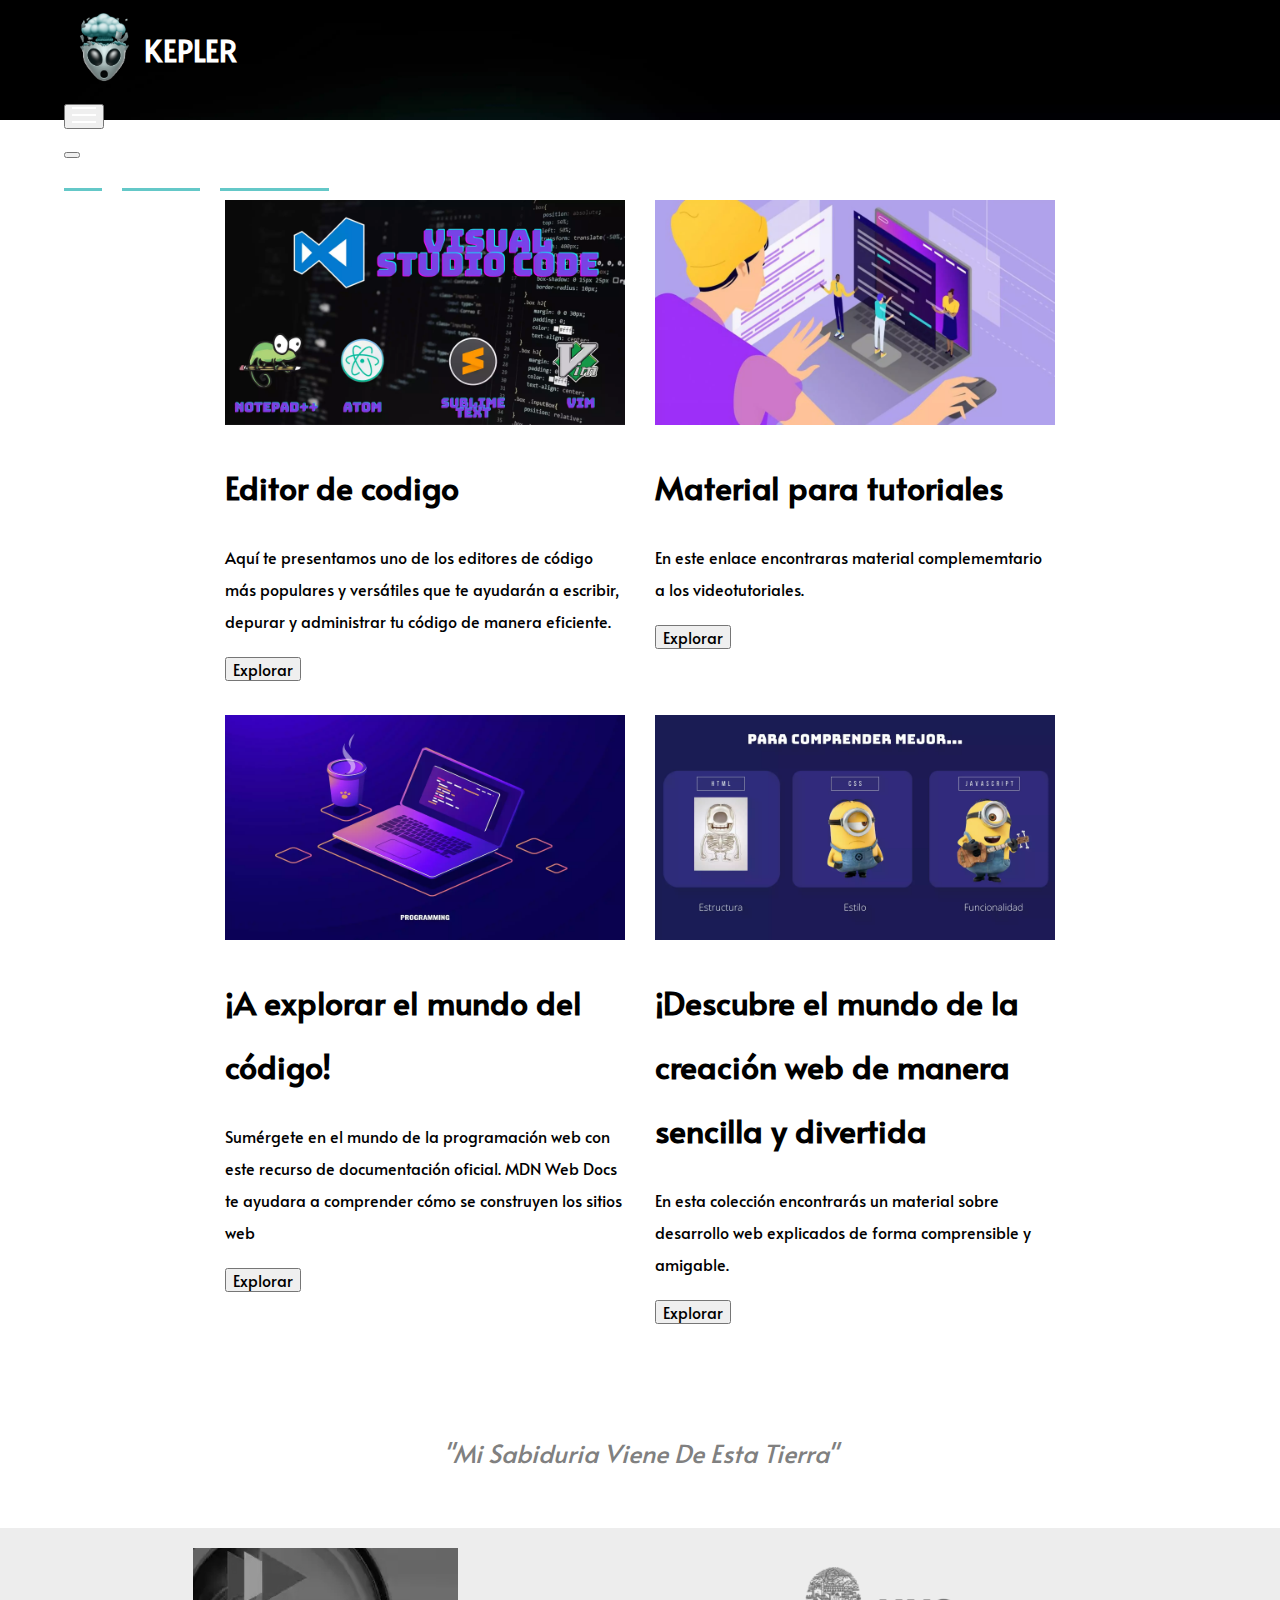
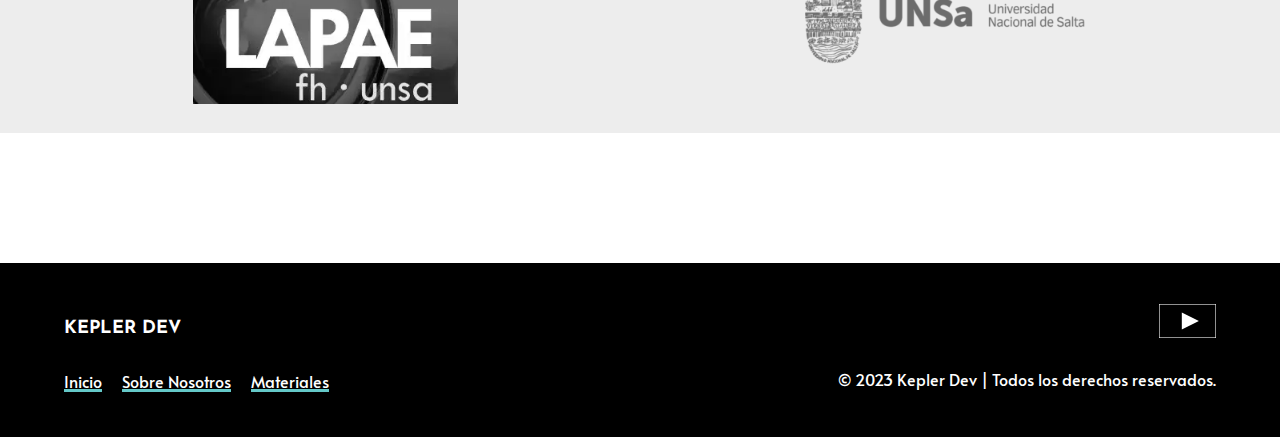
<file: pages/materiales.html>
<!DOCTYPE html>
<html lang="es">
  <head>
    <meta charset="UTF-8" />
    <meta name="viewport" content="width=device-width, initial-scale=1.0" />

    <link
      rel="icon"
      type="image/png"
      sizes="32x32"
      href="/images/863757bd0e79797a060afe7d72c6b04c-sticker.PNG"
    />
    <link rel="preconnect" href="https://fonts.googleapis.com" />
    <link rel="preconnect" href="https://fonts.gstatic.com" crossorigin />
    <link
      href="https://fonts.googleapis.com/css2?family=Alata&family=Josefin+Sans:wght@300&display=swap"
      rel="stylesheet"
    />
    <link
      href="https://cdn.jsdelivr.net/npm/bootstrap@5.3.2/dist/css/bootstrap.min.css"
      rel="stylesheet"
      integrity="sha384-T3c6CoIi6uLrA9TneNEoa7RxnatzjcDSCmG1MXxSR1GAsXEV/Dwwykc2MPK8M2HN"
      crossorigin="anonymous"
    />
    <link rel="stylesheet" href="/css/normalize.css" />
    <link rel="stylesheet" href="/css/style.css" />
    <title>Kepler | Desarrollo Web | Materiales</title>
  </head>
  <body>
    <header class="header">
      <div class="navBar">
        <nav class="contenedor navbar navbar-expand-sm">
          <div class="logo">
            <a class="logo" href="/index.html">
              <img class="logo-imagen" src="/images/kepler.PNG" alt="" />
              <h1 class="logo-text">Kepler</h1>
            </a>
          </div>

          <button
            class="navbar-toggler btn btn-outline-light"
            type="button"
            data-bs-toggle="offcanvas"
            data-bs-target="#offcanvasNavbar"
            aria-controls="offcanvasNavbar"
            aria-label="Toggle navigation"
          >
            <img src="/images/icon-hamburger.svg" alt="" />
          </button>
          <div
            class="offcanvas offcanvas-end"
            tabindex="-1"
            id="offcanvasNavbar"
            aria-labelledby="offcanvasNavbarLabel"
          >
            <div class="offcanvas-header">
              <button
                type="button"
                class="btn-close"
                data-bs-dismiss="offcanvas"
                aria-label="Close"
              ></button>
            </div>
            <div class="offcanvas-body">
              <ul
                class="menu-navegacion_item justify-content-end flex-grow-1 pe-3"
              >
                <li><a href="/index.html">Inicio</a></li>
                <li><a href="materiales.html">Materiales</a></li>
                <li><a href="nosotros.html">Sobre Nosotros</a></li>
              </ul>
            </div>
          </div>
        </nav>
      </div>
    </header>

    <main>
      <div class="cards-grid-materiales contenedor"></div>
      <section class="bg-bar-insti">
        <p class="text-center">"Mi sabiduria viene de esta tierra"</p>
        <article class="bar-insti">
          <div>
            <a href=http://hum.unsa.edu.ar/index.php/institutos-de-investigacion/9-uncategorised/124-lapae-lapae-laboratorio-de-produccion-audiovisual-y-experimental-de-la-facultad-de-humanidades"
              ><img
                class="img-bar-insti"
                src="/images/mobile/lapae.webp"
                alt="logo Lapae"
            /></a>
          </div>
          <div>
            <a href="https://www.unsa.edu.ar/">  <img
              class="img-bar-insti"
              src="/images/mobile/logo-unsa.png"
              alt="Logo UNSa"
            /></a>
                      
          </div>
        </article>
      </section>
    </main>

    <footer class="footer">
      <div class="contenedor footer-info">
        <div class="footer-info_brand-nav">
          <div>
            <p>Kepler Dev</p>
          </div>
          <div>
            <ul class="menu-navegacion_item">
              <li><a href="/index.html">Inicio</a></li>
              <li><a href="nosotros.html">Sobre Nosotros</a></li>
              <li><a href="materiales.html">Materiales</a></li>
            </ul>
          </div>
        </div>
        <div class="footer-info_copy">
          <div>
            <a href="https://www.youtube.com/@keplerkepler4349/featured"
              ><img class="img-icon" src="/images/icono-youtube.svg" alt=""
            /></a>
          </div>
          <div>
            <p>&copy; 2023 Kepler Dev | Todos los derechos reservados.</p>
          </div>
        </div>
      </div>
    </footer>
    <script src="../scripts.js"></script>
    <script
      src="https://cdn.jsdelivr.net/npm/bootstrap@5.3.2/dist/js/bootstrap.bundle.min.js"
      integrity="sha384-C6RzsynM9kWDrMNeT87bh95OGNyZPhcTNXj1NW7RuBCsyN/o0jlpcV8Qyq46cDfL"
      crossorigin="anonymous"
    ></script>
  </body>
</html>
</file>
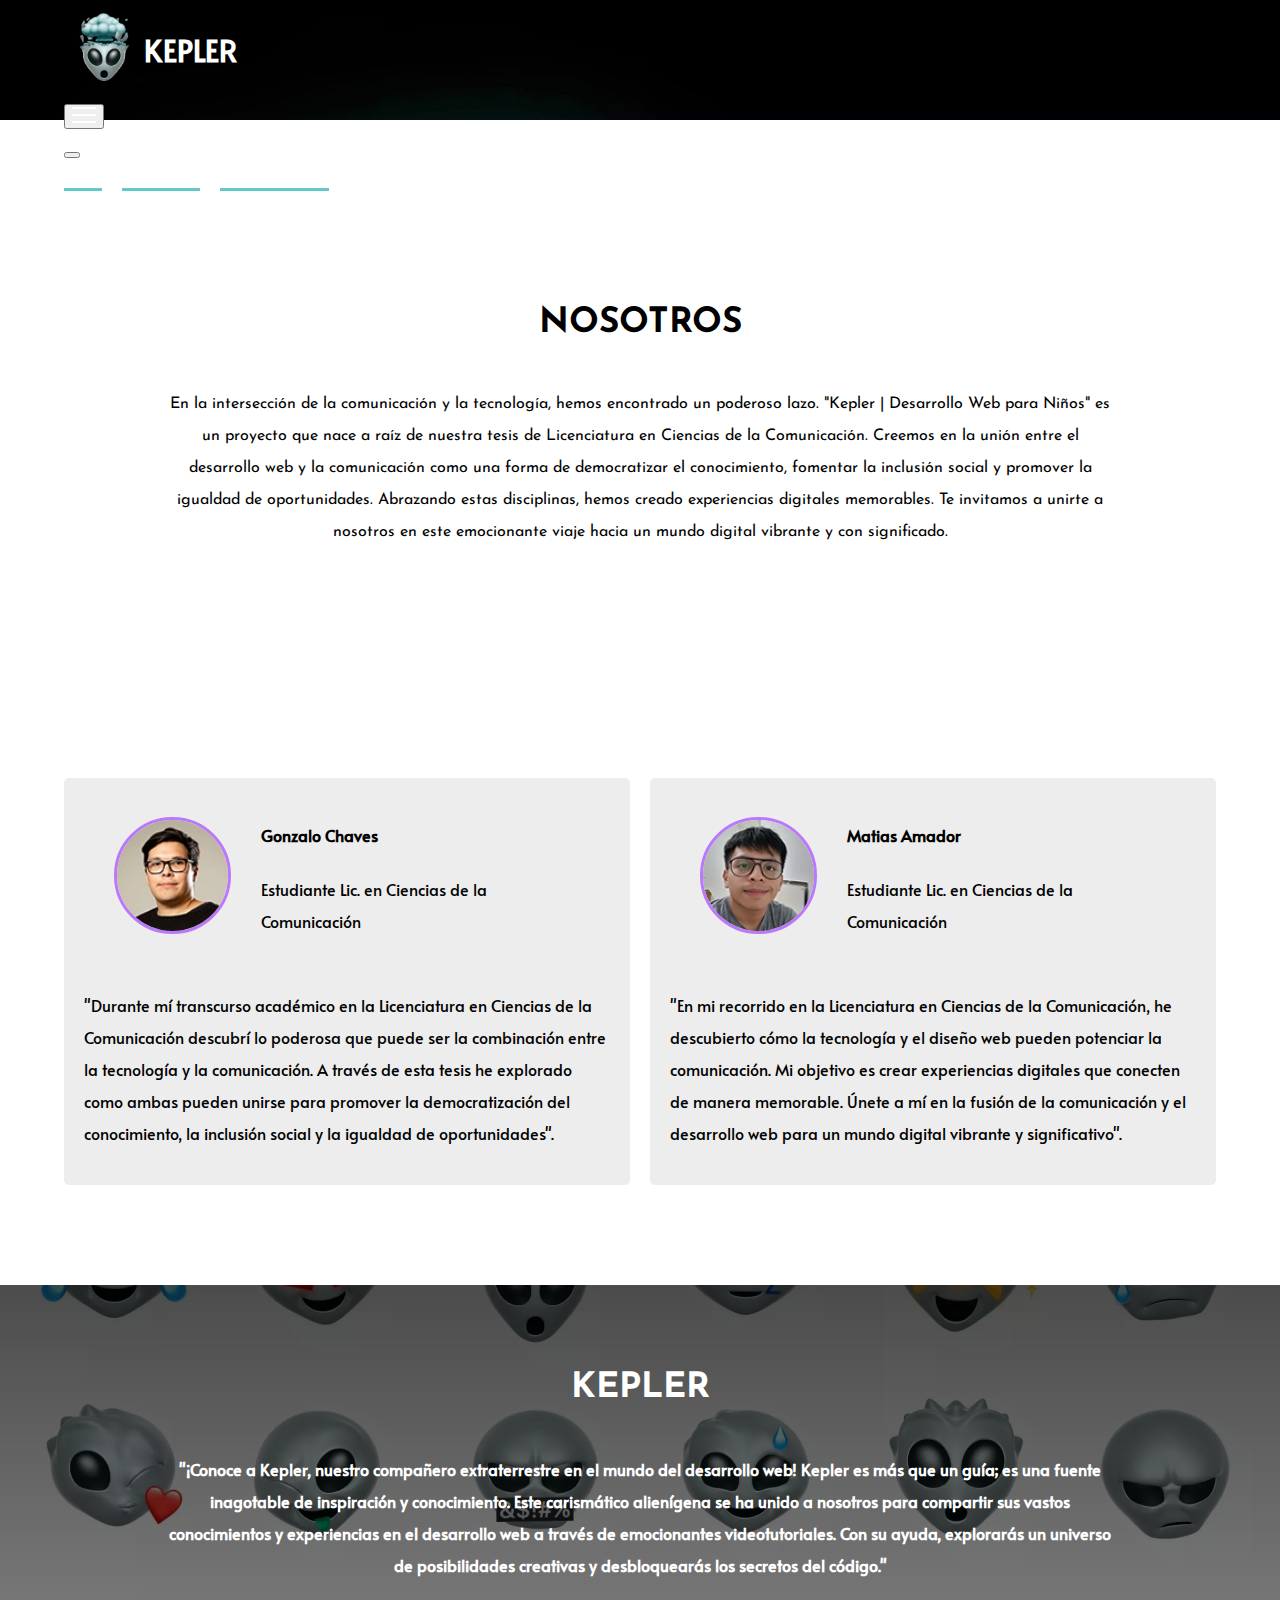
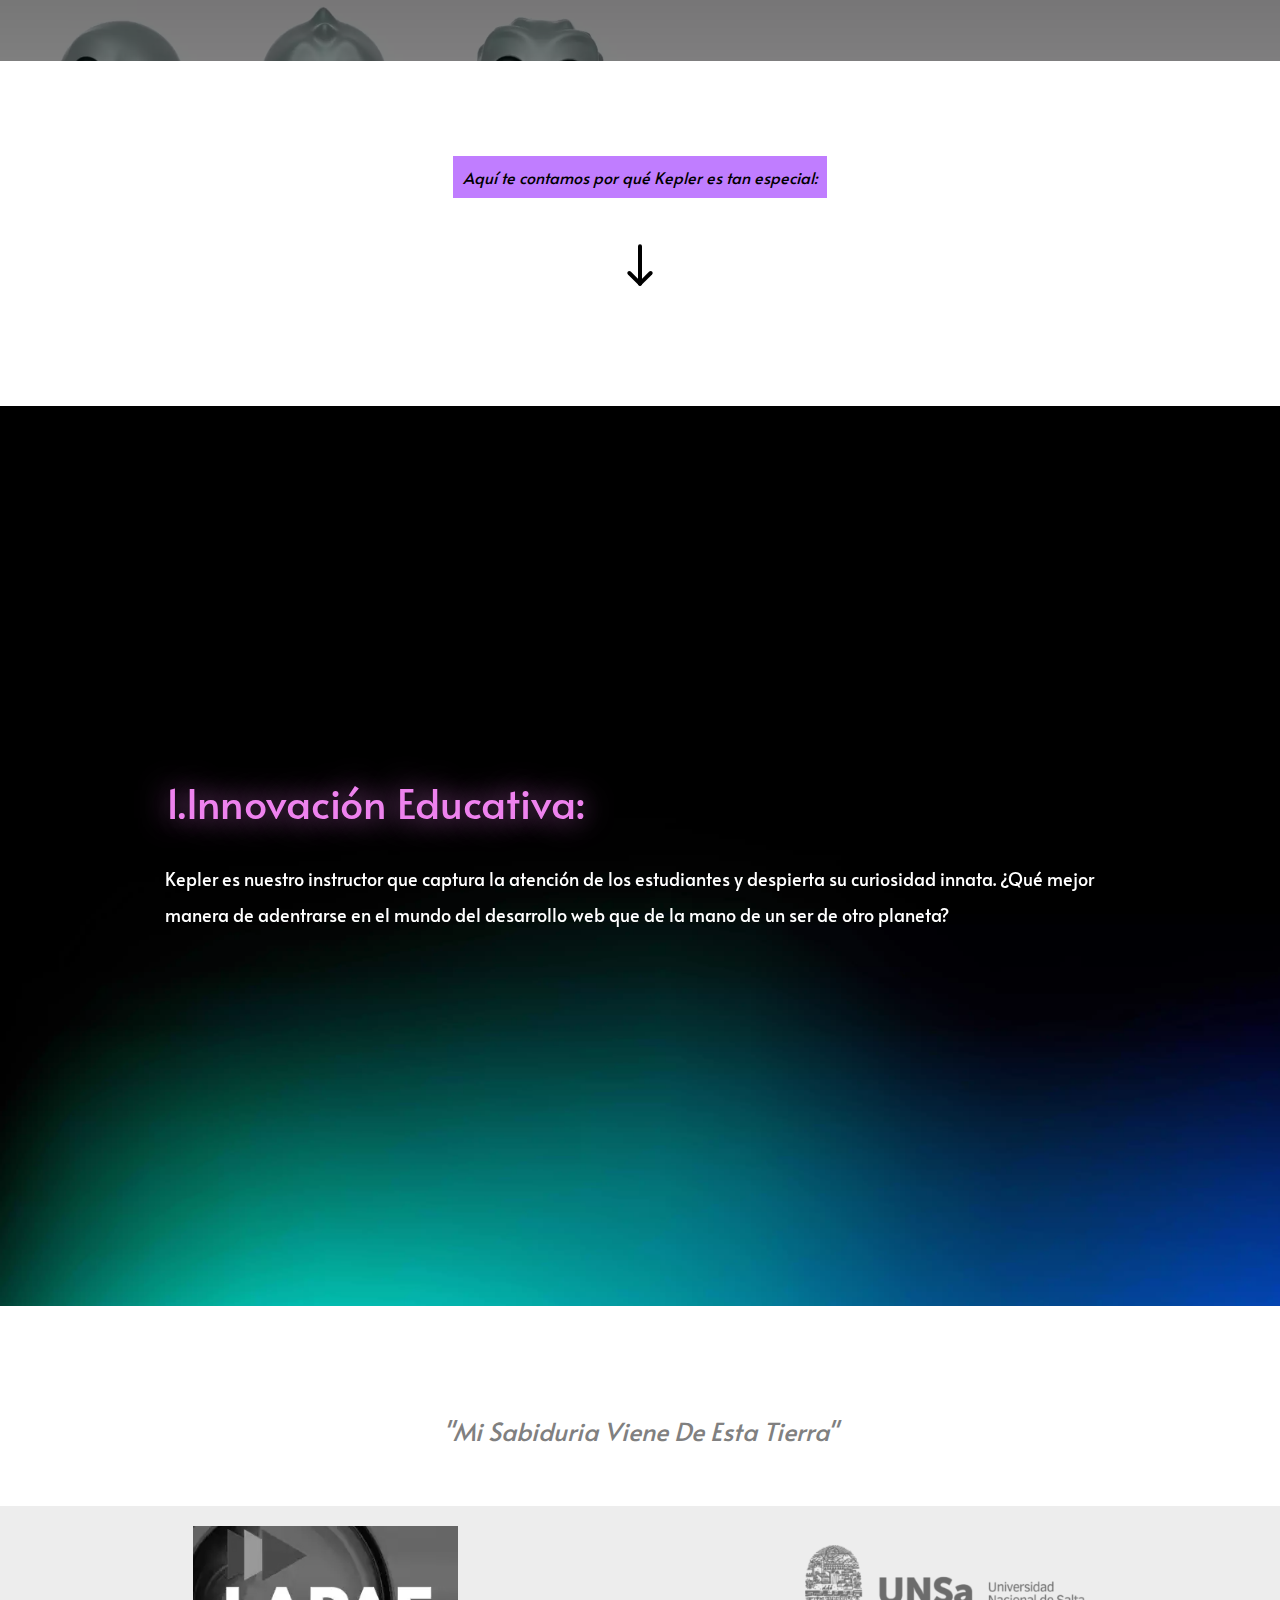
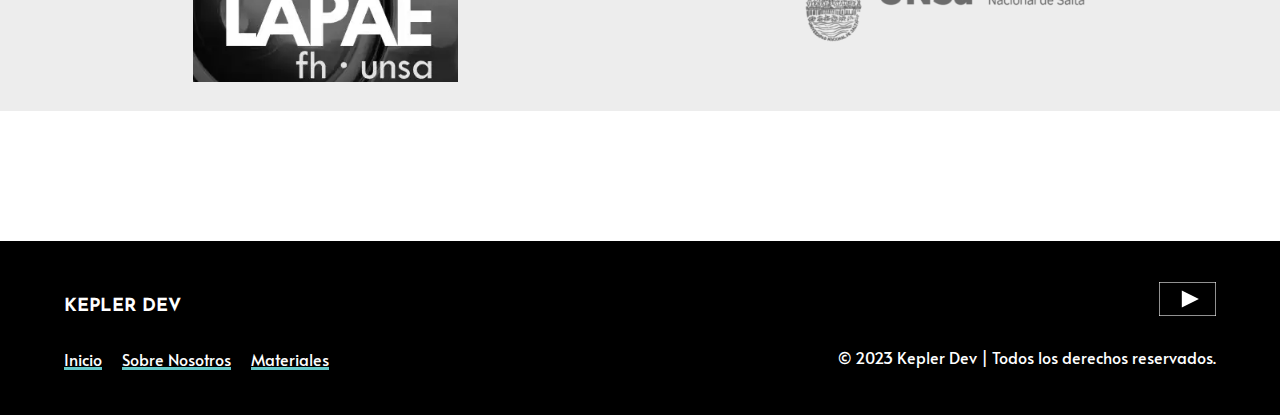
<file: pages/nosotros.html>
<!DOCTYPE html>
<html lang="es">
  <head>
    <meta charset="UTF-8" />
    <meta name="viewport" content="width=device-width, initial-scale=1.0" />

    <link
      rel="icon"
      type="image/png"
      sizes="32x32"
      href="/images/863757bd0e79797a060afe7d72c6b04c-sticker.PNG"
    />
    <link rel="preconnect" href="https://fonts.googleapis.com" />
    <link rel="preconnect" href="https://fonts.gstatic.com" crossorigin />
    <link
      href="https://fonts.googleapis.com/css2?family=Alata&family=Josefin+Sans:wght@300&display=swap"
      rel="stylesheet"
    />
    <link
      href="https://cdn.jsdelivr.net/npm/bootstrap@5.3.2/dist/css/bootstrap.min.css"
      rel="stylesheet"
      integrity="sha384-T3c6CoIi6uLrA9TneNEoa7RxnatzjcDSCmG1MXxSR1GAsXEV/Dwwykc2MPK8M2HN"
      crossorigin="anonymous"
    />
    <link
  rel="stylesheet"
  href="https://cdn.jsdelivr.net/npm/swiper@11/swiper-bundle.min.css"
/>

    <link rel="stylesheet" href="/css/normalize.css" />
    <link rel="stylesheet" href="/css/style.css" />
  
    <title>Kepler | Desarrollo Web | Sobre Nosotros</title>
  </head>
  <body>
    <header class="header">
      <div class="navBar">
        <nav class="contenedor navbar navbar-expand-sm">
          <div class="logo">
           
            <a class="logo" href="/index.html">
              <img
              class="logo-imagen"
              src="/images/kepler.PNG"
              alt=""
            />
              <h1 class="logo-text">Kepler</h1>
            </a>
          </div>

          <button
            class="navbar-toggler btn btn-outline-light"
            type="button"
            data-bs-toggle="offcanvas"
            data-bs-target="#offcanvasNavbar"
            aria-controls="offcanvasNavbar"
            aria-label="Toggle navigation"
          >
            <img src="/images/icon-hamburger.svg" alt="" />
          </button>
          <div
            class="offcanvas offcanvas-end"
            tabindex="-1"
            id="offcanvasNavbar"
            aria-labelledby="offcanvasNavbarLabel"
          >
            <div class="offcanvas-header">
              <button
                type="button"
                class="btn-close"
                data-bs-dismiss="offcanvas"
                aria-label="Close"
              ></button>
            </div>
            <div class="offcanvas-body">
              <ul
                class="menu-navegacion_item justify-content-end flex-grow-1 pe-3"
              >
                <li><a href="/index.html">Inicio</a></li>
                <li><a href="materiales.html">Materiales</a></li>
                <li><a href="nosotros.html">Sobre Nosotros</a></li>
               
              </ul>
            </div>
          </div>
        </nav>
      </div>
    </header>
    <main>
      <section>
        <div class="text-center info-nosotros-kepler">
          <h2>Nosotros</h2>
          <div class="contenedor-swiper">
            <p>En la intersección de la comunicación y la tecnología, hemos encontrado un poderoso lazo.
           "Kepler | Desarrollo Web para Niños"  es un proyecto que nace a raíz de nuestra tesis de Licenciatura en Ciencias de la Comunicación. Creemos en la unión entre el desarrollo web y la comunicación como una forma de democratizar el conocimiento, fomentar la inclusión social y promover la igualdad de oportunidades. Abrazando estas disciplinas, hemos creado experiencias digitales memorables. Te invitamos a unirte a nosotros en este emocionante viaje hacia un mundo digital vibrante y con significado.</p>
          </div>
        </div>
        <article class="cards-nosotros-grid contenedor">
          <div class="cards-nosotros">
            <div class="cards-nosotros-heading">
                <img src="/images/mobile/gonza.webp" alt="" />
              <div>
                <h4>Gonzalo Chaves</h4>
                <p>
                  Estudiante Lic. en Ciencias de la Comunicación 
                </p>
              </div>
            </div>
            <p>
              "Durante mí transcurso académico en la Licenciatura en Ciencias de la Comunicación descubrí lo poderosa que puede ser la combinación entre la tecnología y la comunicación. A través de esta tesis he explorado como ambas pueden unirse para promover la democratización del conocimiento, la inclusión social y la igualdad de oportunidades".
            </p>
          </div>
          <div class="cards-nosotros">
            <div class="cards-nosotros-heading">
              <img src="/images/mobile/matias.webp" alt="" />
              <div>  
                <h4>
                  <a href="">Matias Amador</a></h4>
                <p> Estudiante Lic. en Ciencias de la Comunicación    
                </p>
              </div>
            </div>
            <p>
              "En mi recorrido en la Licenciatura en Ciencias de la Comunicación, he descubierto cómo la tecnología y el diseño web pueden potenciar la comunicación. Mi objetivo es crear experiencias digitales que conecten de manera memorable. Únete a mí en la fusión de la comunicación y el desarrollo web para un mundo digital vibrante y significativo".
            </p>   
          </div>
        </article>
      </section>
      <section class="info-nosotros-kepler-bg">
        <article>
          <div class="text-center info-nosotros-kepler contenedor-swiper">
            <h2> Kepler</h2>
            <p>
              "¡Conoce a Kepler, nuestro compañero extraterrestre en el mundo del desarrollo web! Kepler es más que un guía; es una fuente inagotable de inspiración y conocimiento. Este carismático alienígena se ha unido a nosotros para compartir sus vastos conocimientos y experiencias en el desarrollo web a través de emocionantes videotutoriales. Con su ayuda, explorarás un universo de posibilidades creativas y desbloquearás los secretos del código."
            </p>
          </div>
         
        </article>
      </section>
      <div style="margin-bottom: 10rem;" class="text-center"> 
        <span class="text-deco">Aquí te contamos por qué Kepler es tan especial:</span> 
        <div style="margin-top: 4rem;"><svg xmlns="http://www.w3.org/2000/svg" class="icon icon-tabler icon-tabler-arrow-narrow-down" width="64" height="64" viewBox="0 0 24 24" stroke-width="1.5" stroke="#000000" fill="none" stroke-linecap="round" stroke-linejoin="round">
          <path stroke="none" d="M0 0h24v24H0z" fill="none"/>
          <path d="M12 5l0 14" />
          <path d="M16 15l-4 4" />
          <path d="M8 15l4 4" />
        </svg></div> </div>
   
      <section>
            <div class="swiper mySwiper">
                  <div
                    class="parallax-bg"
                    data-swiper-parallax="-23%"
                  ></div>
                  <div class="swiper-wrapper">
                    <div class="swiper-slide">
                      <div class="contenedor-swiper">
                        <div class="title" data-swiper-parallax="-300"> 1.Innovación Educativa: </div>
                        <p>
                          Kepler es nuestro instructor que captura la atención de los
                          estudiantes y despierta su curiosidad innata. ¿Qué mejor manera
                          de adentrarse en el mundo del desarrollo web que de la mano de
                          un ser de otro planeta?
                        </p>
                      </div>
                    </div>  
                    <div class="swiper-slide">
                      <div class="contenedor-swiper">
                        <div class="title" data-swiper-parallax="-300">2.Simplificación de Conceptos:</div>
                        <p>
                         Kepler usa analogías y ejemplos que todos
                          pueden entender, lo que facilita el proceso de aprendizaje.
                        </p>
                      </div>
                    </div>
                    <div class="swiper-slide">
                      <div class="contenedor-swiper">
                        <div class="title" data-swiper-parallax="-300">3.Branding y Marketing:</div>
                        <p>
                          Kepler es embajador de nuestro canal de tutoriales. Su diseño
                            atractivo y distintivo ayuda a nuestro canal a destacarse entre
                            la multitud de opciones de aprendizaje en línea.
                        </p>
                      </div>
                    </div>
                  </div>
                
      </section>
     
      
      <section class="bg-bar-insti">
        <p class="text-center">"Mi sabiduria viene de esta tierra"</p>
        <article class="bar-insti">
          <div>
            <a href=http://hum.unsa.edu.ar/index.php/institutos-de-investigacion/9-uncategorised/124-lapae-lapae-laboratorio-de-produccion-audiovisual-y-experimental-de-la-facultad-de-humanidades"
              ><img
                class="img-bar-insti"
                src="/images/mobile/lapae.webp"
                alt="logo Lapae"
            /></a>
          </div>
          <div>
            <a href="https://www.unsa.edu.ar/">  <img
              class="img-bar-insti"
              src="/images/mobile/logo-unsa.png"
              alt="Logo UNSa"
            /></a>
                      
          </div>
        </article>
      </section>
    </main>
    <footer class="footer">
      <div class="contenedor footer-info">
        <div class="footer-info_brand-nav">
          <div>
            <p>Kepler Dev</p>
          </div>
          <div>
            <ul class="menu-navegacion_item">
              <li><a href="/index.html">Inicio</a></li>
              <li><a href="nosotros.html">Sobre Nosotros</a></li>
              <li><a href="materiales.html">Materiales</a></li>
              
            </ul>
          </div>
        </div>
        <div class="footer-info_copy">
          <div>
            <a href="https://www.youtube.com/@keplerkepler4349/featured"
              ><img class="img-icon" src="/images/icono-youtube.svg" alt=""
            /></a>
          </div>
          <div>
            <p>&copy; 2023 Kepler Dev | Todos los derechos reservados.</p>
          </div>
        </div>
      </div>
    </footer>

    
    <script src="https://cdn.jsdelivr.net/npm/swiper@11/swiper-bundle.min.js"></script>

    <script
      src="https://cdn.jsdelivr.net/npm/bootstrap@5.3.2/dist/js/bootstrap.bundle.min.js"
      integrity="sha384-C6RzsynM9kWDrMNeT87bh95OGNyZPhcTNXj1NW7RuBCsyN/o0jlpcV8Qyq46cDfL"
      crossorigin="anonymous"
    ></script>
    <script src="/scripts.js"></script>
  </body>
</html>
</file>
<file: css/style.css>
:root {
  /* colores primarios */

  --White: hsl(0, 0%, 100%);
  --Black: hsl(0, 0%, 0%);
  --DarkGray: hsl(0, 0%, 55%);
  --ligthGray: hsla(0, 0%, 89%, 0.649);

  --VeryDarkGray: hsl(0, 0%, 41%);

  /* fuenets  */

  --fontPrimary: "Alata", sans-serif;
  --fontSecundary: "Josefin Sans", sans-serif;
}

/* apply a natural box layout model to all elements, but allowing components to change */
html {
  box-sizing: border-box;
  font-size: 62.5%; /* =10px */
}
*,
*:before,
*:after {
  box-sizing: inherit;
}

/* Globales  */
img {
  width: 100%;
  height: auto;
}
.card-img-top {
  width: 100%;
  height: auto;
}
.img-icon {
  max-width: 15%;
}
a {
  text-decoration: none;
  color: var(--White);
}
ul {
  margin: 0;
  padding: 0;
}
li {
  list-style: none;
}
body {
  font-family: var(--fontPrimary);
  font-size: 1.6rem;
  line-height: 2; /** Interlineado**/
}

/* utilidades */
.contenedor {
  max-width: 120rem; /** El ancho maximo del contenedor sera de 1200px o 120rem **/
  width: 90%; /** en un dispositivo pequeño el contenedor ocupara solo el 90% de su capacidad*/
  margin: 0 auto; /** el margin de arriba y abajo sera de 0 y el de la derecha e izqueirda sera autommatico, en funcion del espacio que encuentra **/
}
.text-center {
  text-align: center;
}
.text-deco {
  background-color: #a443ffb0;
  padding: 1rem;
  font-family: var(--fontPrimary);
  font-style: italic;
}
.contenedor-swiper {
  max-width: 95rem; /** El ancho maximo del contenedor sera de 1200px o 120rem **/
  width: 90%; /** en un dispositivo pequeño el contenedor ocupara solo el 90% de su capacidad*/
  margin: 0 auto; /** el margin de arriba y abajo sera de 0 y el de la derecha e izqueirda sera autommatico, en funcion del espacio que encuentra **/
}

/* header */

header {
  background-image: url(/images/mobile/bg-swiper.webp);
  background-position: center center;
  background-repeat: no-repeat;
  background-size: cover;
}

.header {
  height: 12rem;
}

@media (max-width: 575px) {
  .menu-navegacion_item a {
    color: var(--Black);
  }
}

.menu-navegacion {
  display: flex;
  justify-content: space-between;
  align-items: center;
}

@media (min-width: 480px) {
  .menu-navegacion_item {
    display: flex;
    gap: 2rem;
    align-items: center;
    text-align: center;
    padding: 0;
  }
}

.logo {
  display: flex;
  align-items: center;
  justify-content: space-between;
}
.logo-imagen {
  max-width: 8rem;
}

.logo-text {
  font-size: 3rem;
  color: var(--White);
  text-transform: uppercase;
}

.menu-navegacion_item a {
  text-decoration: none;
  background: linear-gradient(
      to right,
      rgba(100, 200, 200, 1),
      rgba(100, 200, 200, 1)
    ),
    linear-gradient(
      to right,
      rgba(255, 0, 0, 1),
      rgba(255, 0, 180, 1),
      rgba(0, 100, 200, 1)
    );
  background-size: 100% 3px, 0 3px;
  background-position: 100% 100%, 0 100%;
  background-repeat: no-repeat;
  transition: background-size 400ms;
}
.menu-navegacion_item a:hover {
  background-size: 0 3px, 100% 3px;
}

@media (min-width: 992px) {
  .fixed-top-nav {
    position: fixed;
    width: 100%;
    top: 0;
    left: 0;
    background-color: var(--Black);
    z-index: 1000;

    transition: background-color 300ms ease;
  }
}

/* header text */
.hero {
  padding-bottom: 2rem;
}

.hero h1 {
  text-transform: uppercase;
  color: var(--White);
  font-family: var(--fontSecundary);
  font-weight: 300;
  font-size: 3.5rem;
  border: 2px solid var(--White);
  margin-top: 6rem;
  padding: 2rem;
}
@media (min-width: 768px) {
  .hero h1 {
    font-size: 4.5rem;
    margin-top: 12rem;
  }
}

.button {
  margin-top: 10rem;
  align-items: center;
  background-image: linear-gradient(144deg, #af40ff, #5b42f3 50%, #00ddeb);
  border: 0;
  border-radius: 8px;
  box-shadow: rgba(151, 65, 252, 0.2) 0 15px 30px -5px;
  box-sizing: border-box;
  color: #ffffff;
  display: flex;
  font-family: var(--fontSecundary);
  text-transform: uppercase;
  font-size: 18px;
  justify-content: center;
  line-height: 1em;
  max-width: 100%;
  min-width: 140px;
  padding: 3px;
  text-decoration: none;
  user-select: none;
  -webkit-user-select: none;
  touch-action: manipulation;
  white-space: nowrap;
  cursor: pointer;
  transition: all 0.3s;
}

.button:active,
.button:hover {
  outline: 0;
}

.button span {
  background-color: rgb(5, 6, 45);
  padding: 16px 24px;
  border-radius: 6px;
  width: 100%;
  height: 100%;
  transition: 300ms;
}

.button:hover span {
  background: none;
}

.button:active {
  transform: scale(0.9);
}
/* kepler  */

.kepler-info {
  margin-top: 4rem;
  text-align: center;
}
.kepler-info_imagen img {
  max-width: 80%;
}

.kepler-info_text h2 {
  font-size: 4rem;
  font-family: var(--fontSecundary);
  text-transform: uppercase;
  font-weight: 300;
}
.kepler-info_text p {
  font-size: 1.6rem;
  font-family: var(--fontPrimary);
}

@media (min-width: 768px) {
  .kepler-info {
    display: grid;
    grid-template-columns: repeat(2, 1fr);
    gap: 4rem;
    align-items: end;
    justify-content: center;
    margin-top: 10rem;
  }
  .kepler-info_text {
    grid-row: 1/2;
  }
  .kepler-info_imagen {
    grid-column: 2/3;
  }
  .kepler-info_text p {
    text-align: right;
    padding-bottom: 2rem;
  }
  .kepler-info_text h2 {
    text-align: right;
  }
}

/* GRID VIDEOS  */

.info-videos {
  margin-top: 5rem;
  text-align: center;
}

.info-videos h2 {
  font-family: var(--fontSecundary);
  font-size: 3rem;
  text-transform: uppercase;
  padding-top: 2rem;
}

.info-videos button {
  padding: 2rem;
  border: 1px solid var(--VeryDarkGray);
  background-color: var(--White);
  color: var(--VeryDarkGray);
}
.info-videos button:hover {
  background-color: var(--Black);
  color: var(--White);
}
.grid-videos {
  margin-top: 5rem;
}
.grid-videos div {
  margin-top: 2rem;
}
.grid-videos img {
  width: 100%;
  height: auto;
}

.bg-info-videos {
  padding: 2rem 0;
  margin-top: 10rem;
}
@media (min-width: 768px) {
  .grid-videos {
    display: grid;
    grid-template-columns: repeat(2, 1fr);
    gap: 3rem;
    margin-top: 10rem;
  }
  .info-videos {
    display: flex;
    justify-content: space-between;
    align-items: center;
    padding: 2rem;
  }
  .grid-videos div {
    position: relative;
    overflow: hidden;
    border-radius: 0.5rem;
  }
  .grid-videos img:hover {
    transform: scale(1.1);
  }
  .grid-videos .vide-img {
    display: block;
    position: relative;
    z-index: 1;
    height: 35rem;
    object-fit: cover;
    transition: transform 300ms ease;
  }
  .bg-info-videos {
    padding: 0;
  }
}

/* footer */
.footer {
  background-color: var(--Black);
  color: var(--White);
  text-align: center;
  margin-top: 5rem;
  padding-bottom: 3rem;
  padding-top: 3rem;
}

.footer-info_brand-nav p {
  font-family: var(--fontSecundary);
  font-weight: 700;
  text-transform: uppercase;
  font-size: 1.8rem;
}
.footer-info_copy p {
  margin-bottom: 0;
}
.footer-info_brand-nav {
  margin-bottom: 5rem;
}

.footer-info_brand-nav a {
  color: var(--White);
}

@media (min-width: 480px) {
  .footer-info {
    display: flex;
    justify-content: space-between;
    align-items: center;
  }
  .footer-info_brand-nav {
    text-align: left;
  }
  .footer-info_copy {
    text-align: right;
  }

  .footer {
    margin-top: 13rem;
  }
  .footer-info_brand-nav {
    margin-bottom: 1rem;
  }
}

/* Sobre nosotros  */

.info-nosotros-kepler-bg {
  background-image: linear-gradient(rgba(0, 0, 0, 0.7), rgba(0, 0, 0, 0.5)),
    url(/images/kepler-var.webp);
  background-size: cover;
  background-position: center;
}
.info-nosotros-kepler-bg h2 {
  font-size: 3.5rem;
  font-family: var(--fontSecundary);
  text-transform: uppercase;
  color: var(--White);
}

.info-nosotros-kepler {
  margin-top: 4rem;
  margin-top: 10rem;
  margin-bottom: 10rem;
  padding: 4rem 0;
}

.info-nosotros-kepler h2 {
  font-size: 3.5rem;
  font-family: var(--fontSecundary);
  text-transform: uppercase;
}
.info-nosotros-kepler p {
  font-family: var(--fontSecundary);
  margin-bottom: 4rem;
}
.info-nosotros-kepler-bg p {
  font-family: var(--fontPrimary);
  font-weight: 600;
  color: var(--White);
  margin-bottom: 4rem;
}

/* bar institiutos  */

.bar-insti {
  text-align: center;
  margin-top: 5rem;
}
.bg-bar-insti p {
  font-size: 2.5rem;
  margin-top: 10rem;
  margin-bottom: 0;
  text-transform: capitalize;
  font-style: italic;
  color: gray;
}
.img-bar-insti {
  max-width: 80%;
  margin-top: 5rem;
}

@media (min-width: 480px) {
  .bar-insti {
    display: flex;
    justify-content: space-around;
    align-items: center;
    margin-top: 5rem;
    background-color: var(--ligthGray);
    padding: 2rem;
  }
  .img-bar-insti {
    filter: grayscale(1);
    margin: 0;
  }
  .img-bar-insti:hover {
    filter: none;
  }
}

/* cards nosotros  */

.cards-nosotros {
  margin-top: 5rem;
  padding: 2rem;
  background-color: var(--ligthGray);
  border-radius: 0.5rem;
}

@media (min-width: 768px) {
  .cards-nosotros-grid {
    display: grid;
    grid-template-columns: repeat(2, 1fr);
    gap: 2rem;
    margin-top: 8rem;
  }
}
.cards-nosotros {
  display: flex;
  flex-direction: column;
  align-items: center;
  justify-content: space-between;
  gap: 2rem;
}

.cards-nosotros img {
  max-width: 5%;
  min-width: 25%;
  height: auto;
  border-radius: 50%;
  border: 3px solid #a443ffb0;
}

@media (min-width: 480px) {
  .cards-nosotros-heading {
    display: flex;
    align-items: center;
    gap: 3rem;
  }
}

.cards-nosotros-heading h4 a {
  color: var(--Black);
}

.cards-grid-materiales {
  display: flex;
  flex-wrap: wrap;
  justify-content: center;
  gap: 3rem;
  margin-top: 8rem;
}

/* swipper  */

.swiper {
  width: 100%;
  height: 100%;
  background: #000;
}

.swiper-slide {
  display: flex; /* Agregamos flex para centrar el contenido */
  flex-direction: row;
  justify-content: center; /* Centrar horizontalmente */
  align-items: center; /* Centrar verticalmente */
  font-size: 18px;
  -webkit-box-sizing: border-box;
  box-sizing: border-box;
  padding: 2rem 1.5rem;
  height: 100vh;
}
.title {
  color: rgb(238, 130, 238);
}
.swiper-slide p {
  color: var(--White);
}
@media (min-width: 468px) {
  .swiper-slide {
    padding: 20rem 6rem;
    height: 100vh;
  }
}

.parallax-bg {
  background-image: url(/images/mobile/bg-swiper.webp);
  position: absolute;
  left: 0;
  top: 0;
  width: 130%;
  height: 100%;
  -webkit-background-size: cover;
  background-size: cover;
  background-position: center;
}

.swiper-slide .title {
  font-size: 41px;
  font-weight: 300;
  color: rgb(238, 130, 238);
  text-shadow: 0px 0px 30px rgba(238, 130, 238, 0.8);
}

.swiper-slide .text {
  font-size: 14px;
  max-width: 400px;
  line-height: 1.3;
  color: var(--White);
}
</file>
